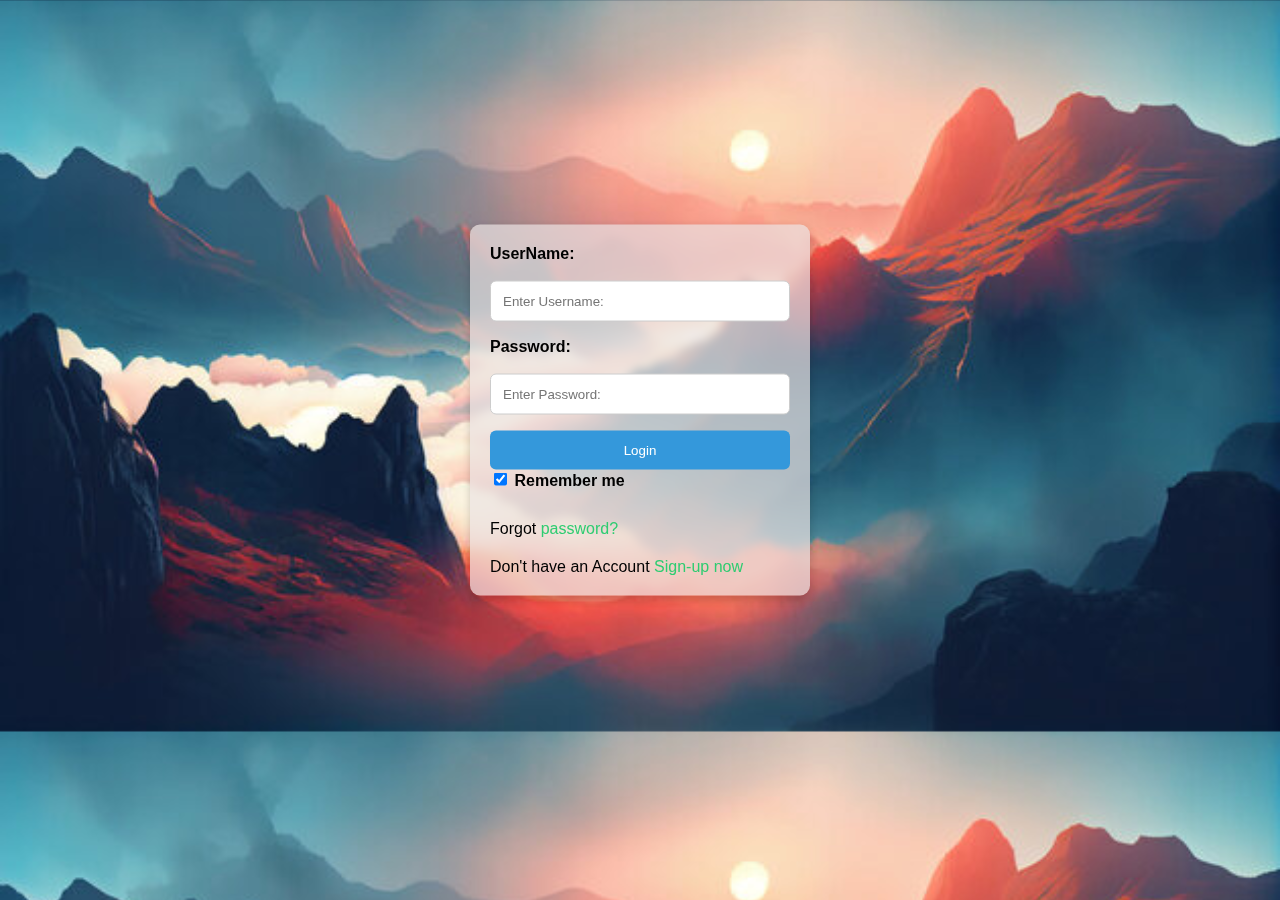
<file: index.html>
<!DOCTYPE html>
<html lang="en">
<head>
    <meta charset="UTF-8">
    <meta name="viewport" content="width=device-width, initial-scale=1.0">
    <title>Login Form</title>
    <link rel="stylesheet" href="styles.css">
</head>
<body>
    <div class="container">
        <form onsubmit="return login()">
            <label for="uname">UserName:</label>
            <input type="text" placeholder="Enter Username:" name="uname" required>

            <label for="psw">Password:</label>
            <input type="password" placeholder="Enter Password:" name="psw" required>

            <button type="submit">Login</button>
            <label>
                <input type="checkbox" checked="checked" name="remember"> Remember me
            </label>
        </form>
        
        <span class="psw">Forgot <a href="#">password?</a></span>
        <span class="psw1">Don't have an Account <a href="Signup.html">Sign-up now</a></span>
    </div>

    <script src="script.js"></script>
</body>
</html>
</file>
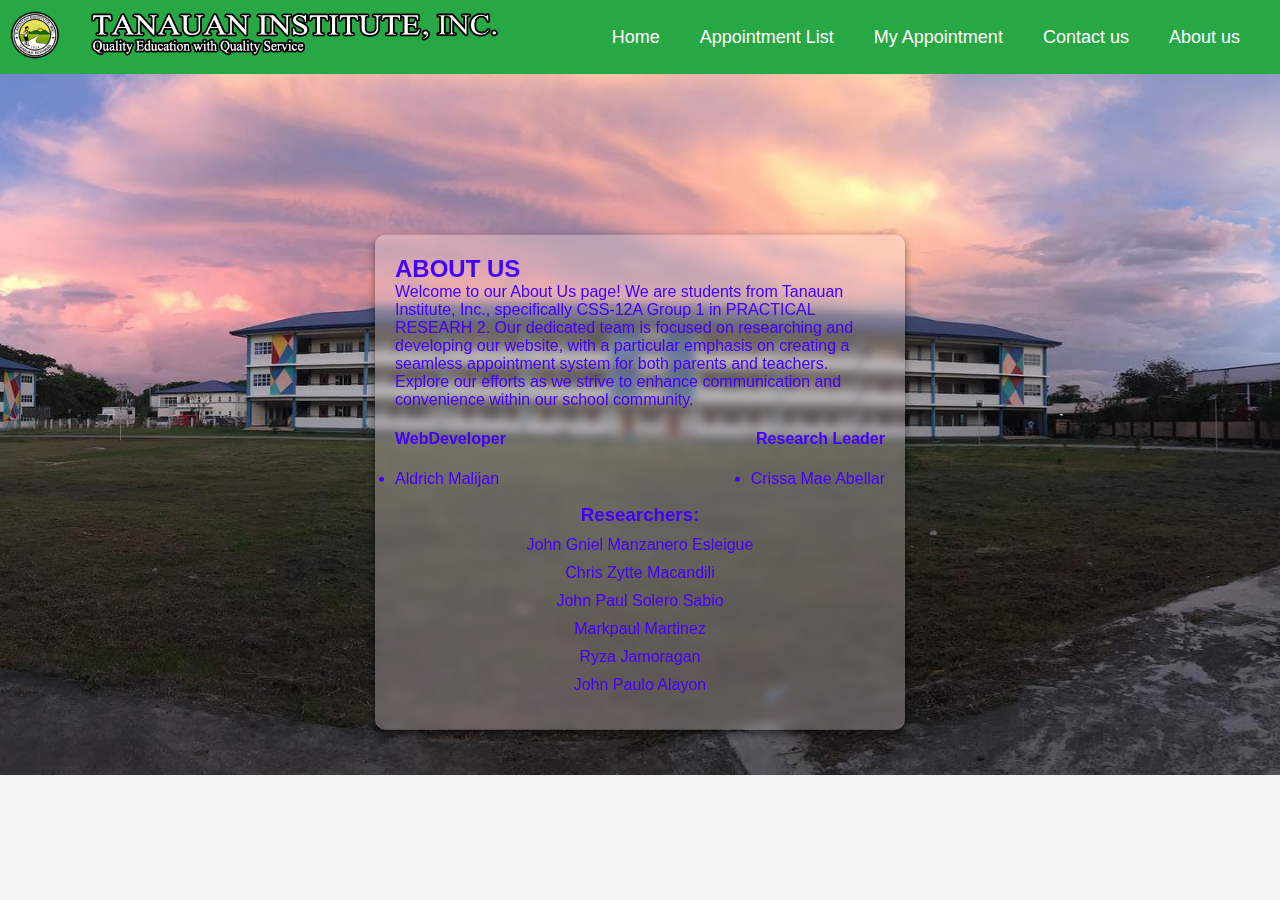
<file: Aboutus.html>
<!DOCTYPE html>
<html lang="en">

<head>
    <meta charset="utf-8" />
    <meta name="viewport" content="width=device-width, initial-scale=1.0" />
    <link rel="stylesheet" href="style1.css">
    <style>
        body {
            font-family: 'Segoe UI', Tahoma, Geneva, Verdana, sans-serif;
            margin: 0;
            padding: 0;
            background-image: url('School.jpg');
            background-size: cover;
            background-position: top;
            background-repeat: no-repeat;
            color: #fff;
        }

        header {
            display: flex;
            align-items: center;
            background-color: #28a745;
            padding: 10px;
        }

        .logo img {
            margin-right: 20px;
            height: 50px;
        }

        nav {
            padding: 10px;
        }

        .navbar {
            display: flex;
            align-items: center;
        }

        .links {
            list-style: none;
            display: flex;
            margin: 0;
            padding: 0;
        }

        .links li {
            margin-left: 20px;
        }

        .links a {
            color: #fff;
            font-size: 18px;
            text-decoration: none;
            transition: color 0.3s ease-in-out;
        }

        .links a:hover {
            color: #ffd700;
        }

        .action_btn {
            background-color: #28a745;
            color: #fff;
            padding: 10px 20px;
            text-decoration: none;
            border-radius: 5px;
            transition: background-color 0.3s ease-in-out;
        }

        .action_btn:hover {
            background-color: #218838;
        }

        .about-section {
            background-color: #f4f4f400;
        }

        .about-content {
            width: 490px;
            padding: 20px;
            background-color: rgba(255, 240, 240, 0.288);
            margin: 50px auto;
            border-radius: 10px;
            box-shadow: 0 4px 8px rgba(0, 0, 0, 0.493);
            backdrop-filter: blur(5px);
            position: absolute;
            top: 48%;
            left: 50%;
            transform: translate(-50%, -50%);
            color: #4400ff;
        }

        .about-content ol {
            list-style: none;
            padding: 0;
            text-align: center;
        }

        .about-content ol li {
            margin: 10px 0;
            text-align: center;
        }

        .about-content .researcher-left,
        .about-content .researcher-right {
            margin: 10px 0;
            text-align: center;
        }

        .about-content .researcher-left {
            float: left;
        }

        .about-content .researcher-right {
            float: right;
        }

        .clearfix::after {
            content: "";
            clear: both;
            display: table;
        }

        .research-titles {
            display: flex;
            justify-content: space-between;
        }
    </style>
    <title>Home Page</title>
</head>

<body>
    <header>
        <div class="logo">
            <img src="logo_thumb.png" alt="Logo">
            <img src="ti-head.png" alt="Logo">
        </div>
        <nav>
            <ul class="links">
                <li><a href="user-home.html">Home</a></li>
                <li><a href="appointment.html">Appointment List</a></li>
                <li><a href="Myappointment.html">My Appointment</a></li>
                <li><a href="Contactus.html">Contact us</a></li>
                <li><a href="Aboutus.html">About us</a></li>
            </ul>
        </nav>
    </header>

    <section class="about-section">
        <div class="about-content clearfix">
            <h2>ABOUT US</h2>
            <p>Welcome to our About Us page! We are students from Tanauan Institute, Inc., specifically CSS-12A Group 1 in PRACTICAL RESEARH 2. Our dedicated team is focused on researching and developing our website, with a particular emphasis on creating a seamless appointment system for both parents and teachers. Explore our efforts as we strive to enhance communication and convenience within our school community.</p>
            <div class="research-titles">
                <div style="text-align: left;">
                    <h4>WebDeveloper</h4>
                    <li>Aldrich Malijan</li>
                </div>
                <div style="text-align: right;">
                    <h4>Research Leader</h4>
                    <li>Crissa Mae Abellar</li>
                </div>
            </div>

            <ol>
                <h3 style="text-align: center;">Researchers:</h3>
                <li class="researcher-center">John Gniel Manzanero Esleigue</li>
                <li class="researcher-center">Chris Zytte Macandili</li>
                <li class="researcher-center">John Paul Solero Sabio</li>
                <li class="researcher-center">Markpaul Martinez</li>
                <li class="researcher-center">Ryza Jamoragan</li>
                <li class="researcher-center">John Paulo Alayon</li>
            </ol>
        </div>
    </section>

</body>

</html>
</file>
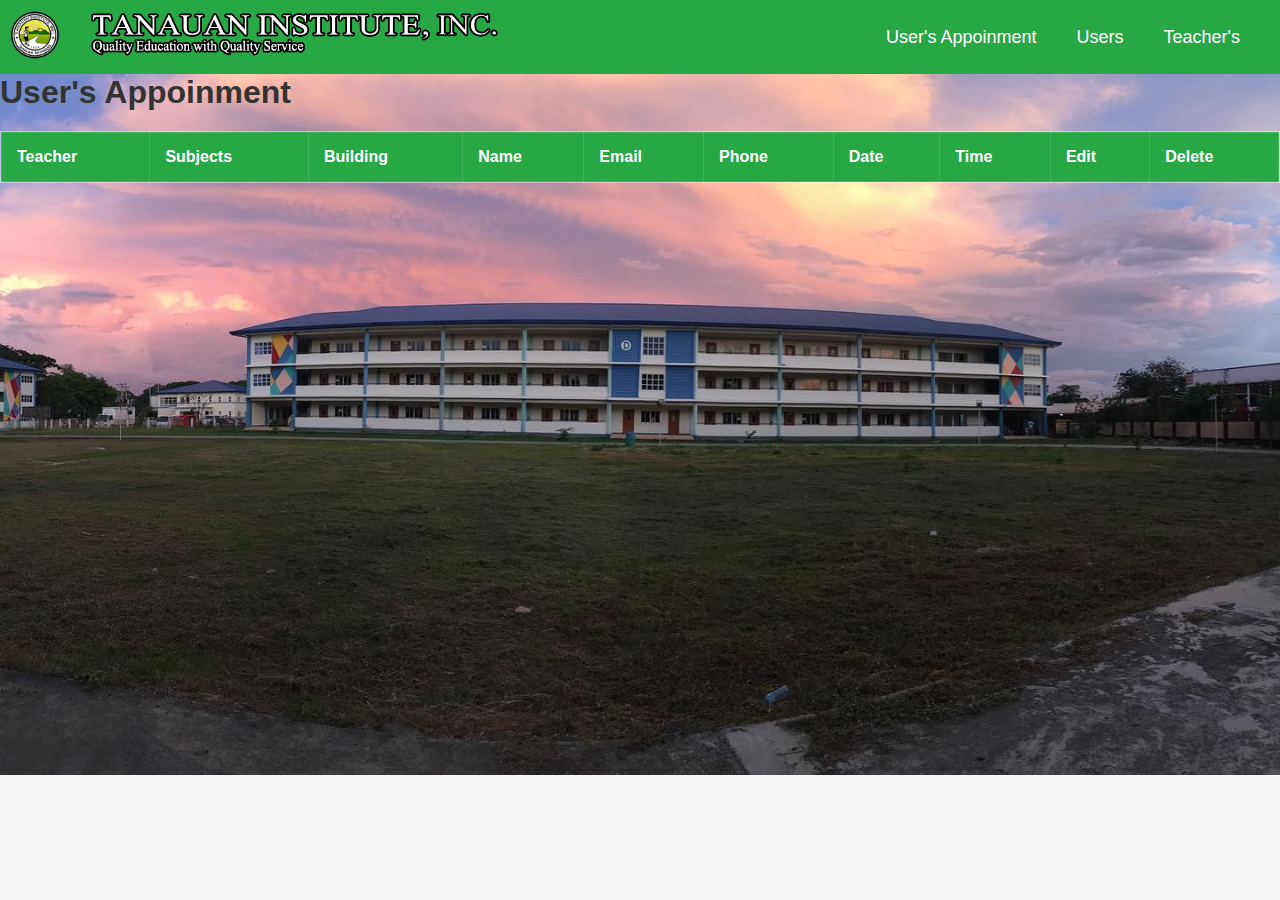
<file: admin-home.html>
<!DOCTYPE html>
<html lang="en">

<head>
    <meta charset="utf-8" />
    <meta name="viewport" content="width=device-width, initial-scale=1.0" />
    <link rel="stylesheet" href="style1.css">
    <style>
        body {
    font-family: 'Segoe UI', Tahoma, Geneva, Verdana, sans-serif;
    margin: 0;
    padding: 0;
    background-image: url('School.jpg');
    background-size: cover;
    background-position: top;
    background-repeat: no-repeat;
    color: #fff;
}

header {
    display: flex;
    align-items: center;
    background-color: #28a745;
    padding: 10px;
}

.logo img {
    margin-right: 20px;
    height: 50px; 
}

nav {
    padding: 10px;
}

.links {
    list-style: none;
    display: flex;
    margin: 0;
    padding: 0;
}

.links li {
    margin-left: 20px;
}

.links a {
    color: #fff;
    font-size: 18px;
    text-decoration: none;
    transition: color 0.3s ease-in-out;
}

.links a:hover {
    color: #ffd700; 
}

.action_btn {
    background-color: #28a745;
    color: #fff;
    padding: 10px 20px;
    text-decoration: none;
    border-radius: 5px;
    transition: background-color 0.3s ease-in-out;
}

.action_btn:hover {
    background-color: #218838; 
}

table {
    margin-top: 20px;
    width: 100%;
    border-collapse: collapse;
    color: #000000;
    border-width: 2px;
    border-style: solid;
    border-color: #ffffff21;
    background-color: rgba(250, 250, 250, 0.363);
}

th, td {
    padding: 15px;
    text-align: left;
}

th {
    background-color: #28a745;
    color: #fff;
}

tbody tr:nth-child(even) {
    background-color: rgba(200, 200, 200, 0.5);
}

tbody tr:hover {
    background-color: rgba(200, 200, 200, 0.8);
}

body {
    font-family: 'Segoe UI', Tahoma, Geneva, Verdana, sans-serif;
    margin: 0;
    padding: 0;
    background-color: #f4f4f4;
    color: #333;
    font-size: 16px;
}

.modal {
    display: none;
    position: fixed;
    z-index: 1;
    left: 0;
    top: 0;
    width: 100%;
    height: 100%;
    overflow: auto;
    background-color: rgba(0, 0, 0, 0.4);
    padding-top: 60px;
}

.modal-content {
    background-color: #343a40;
    margin: 5% auto;
    padding: 20px;
    border: 1px solid #888;
    width: 50%;
    color: #fff;
    border-radius: 10px;
}

label {
    display: block;
    margin-top: 10px;
    color: #fff;
}

input {
    width: 100%;
    padding: 10px;
    margin-top: 5px;
    margin-bottom: 15px;
    box-sizing: border-box;
    border: none;
    background-color: #495057;
    color: #fff;
    border-radius: 5px;
}

button {
    background-color: #28a745;
    color: #fff;
    padding: 10px 20px;
    text-decoration: none;
    border-radius: 5px;
    cursor: pointer;
    border: none;
}

button:hover {
    background-color: #218838; 
}


span {
    color: #fff;
    font-size: 20px;
    font-weight: bold;
    cursor: pointer;
    float: right;
}

span:hover {
    color: #ffd700; 
}

    </style>
    <title>User's Appoinment</title>
</head>

<body>
    <header>
        <div class="logo">
            <img src="logo_thumb.png" alt="Logo">
            <img src="ti-head.png" alt="Logo">
        </div>
        <nav>
            <ul class="links">
                <li><a href="admin-home.html">User's Appoinment</a></li>
                <li><a href="User.html">Users</a></li>
                <li><a href="Teacher.html">Teacher's</a></li>
            </ul>
        </nav>
    </header>

    <div>
        <h1>User's Appoinment</h1>
        <table border="1">
            <thead>
                <tr>
                    <th>Teacher</th>
                    <th>Subjects</th>
                    <th>Building</th>
                    <th>Name</th>
                    <th>Email</th>
                    <th>Phone</th>
                    <th>Date</th>
                    <th>Time</th>
                    <th>Edit</th>
                    <th>Delete</th>
                </tr>
            </thead>
            <tbody id="appointment-table-body">
            </tbody>
        </table>
    </div>

    <div id="editAppointmentModal" class="modal">
        <div class="modal-content">
            <span onclick="hideEditPopup()" style="float: right; cursor: pointer;">&times;</span>
            <h2>Edit Appointment</h2>
            <form id="edit-appointment-form">
                <input type="hidden" id="edit-appointment-index" value="">
                <label for="edit-teacher">Teacher:</label>
                <input type="text" id="edit-teacher" name="teacher" required>

                <label for="edit-subjects">Subjects:</label>
                <input type="text" id="edit-subjects" name="subjects" required>

                <label for="edit-building">Building:</label>
                <input type="text" id="edit-building" name="building" required>

                <label for="edit-name">Name:</label>
                <input type="text" id="edit-name" name="name" required>

                <label for="edit-email">Email:</label>
                <input type="email" id="edit-email" name="email" required>

                <label for="edit-phone">Phone:</label>
                <input type="tel" id="edit-phone" name="phone" required>

                <label for="edit-date">Date:</label>
                <input type="date" id="edit-date" name="date" required>

                <label for="edit-time">Time:</label>
                <input type="time" id="edit-time" name="time" required>

                <button type="button" onclick="confirmUpdateAppointment()">Update Appointment</button>
            </form>
        </div>
    </div>

    <script>
        var storedAppointments = JSON.parse(localStorage.getItem('appointments')) || [];

        var tableBody = document.getElementById('appointment-table-body');
        storedAppointments.forEach(function (appointment) {
            var newRow = "<tr><td>" + appointment.teacher + "</td><td>" + appointment.subjects + "</td><td>" +
                appointment.building + "</td><td>" + appointment.name + "</td><td>" + appointment.email + "</td><td>" +
                appointment.phone + "</td><td>" + appointment.date + "</td><td>" + appointment.time + "</td>" +
                "<td><button type='button' onclick='showEditPopup(" + storedAppointments.indexOf(appointment) + ")'>Edit</button></td>" +
                "<td><button type='button' onclick='deleteAppointment(" + storedAppointments.indexOf(appointment) + ")'>Delete</button></td></tr>";
            tableBody.innerHTML += newRow;
        });

        function showEditPopup(index) {
            document.getElementById('editAppointmentModal').style.display = 'block';
            var appointment = storedAppointments[index];
            document.getElementById('edit-appointment-index').value = index;
            document.getElementById('edit-teacher').value = appointment.teacher;
            document.getElementById('edit-subjects').value = appointment.subjects;
            document.getElementById('edit-building').value = appointment.building;
            document.getElementById('edit-name').value = appointment.name;
            document.getElementById('edit-email').value = appointment.email;
            document.getElementById('edit-phone').value = appointment.phone;
            document.getElementById('edit-date').value = appointment.date;
            document.getElementById('edit-time').value = appointment.time;
        }

        function hideEditPopup() {
            document.getElementById('editAppointmentModal').style.display = 'none';
        }

        function confirmUpdateAppointment() {
            var index = document.getElementById('edit-appointment-index').value;
            updateAppointment(index);
            hideEditPopup();
        }

        function updateAppointment(index) {
            var teacher = document.getElementById('edit-teacher').value;
            var subjects = document.getElementById('edit-subjects').value;
            var building = document.getElementById('edit-building').value;
            var name = document.getElementById('edit-name').value;
            var email = document.getElementById('edit-email').value;
            var phone = document.getElementById('edit-phone').value;
            var date = document.getElementById('edit-date').value;
            var time = document.getElementById('edit-time').value;

            if (!teacher || !subjects || !building || !name || !email || !phone || !date || !time) {
                alert("Please fill in all the fields.");
                return;
            }

            var updatedAppointment = {
                teacher: teacher,
                subjects: subjects,
                building: building,
                name: name,
                email: email,
                phone: phone,
                date: date,
                time: time
            };

            storedAppointments[index] = updatedAppointment;

            localStorage.setItem('appointments', JSON.stringify(storedAppointments));

            refreshTable();
        }

        function deleteAppointment(index) {
            var confirmDelete = confirm("Are you sure you want to delete this appointment?");
            if (confirmDelete) {
                storedAppointments.splice(index, 1);

                localStorage.setItem('appointments', JSON.stringify(storedAppointments));

                refreshTable();
            }
        }

        function refreshTable() {
            tableBody.innerHTML = "";

            storedAppointments.forEach(function (appointment) {
                var newRow = "<tr><td>" + appointment.teacher + "</td><td>" + appointment.subjects + "</td><td>" +
                    appointment.building + "</td><td>" + appointment.name + "</td><td>" + appointment.email + "</td><td>" +
                    appointment.phone + "</td><td>" + appointment.date + "</td><td>" + appointment.time + "</td>" +
                    "<td><button type='button' onclick='showEditPopup(" + storedAppointments.indexOf(appointment) + ")'>Edit</button></td>" +
                    "<td><button type='button' onclick='deleteAppointment(" + storedAppointments.indexOf(appointment) + ")'>Delete</button></td></tr>";
                tableBody.innerHTML += newRow;
            });
        }
    </script>

</body>

</html>
</file>
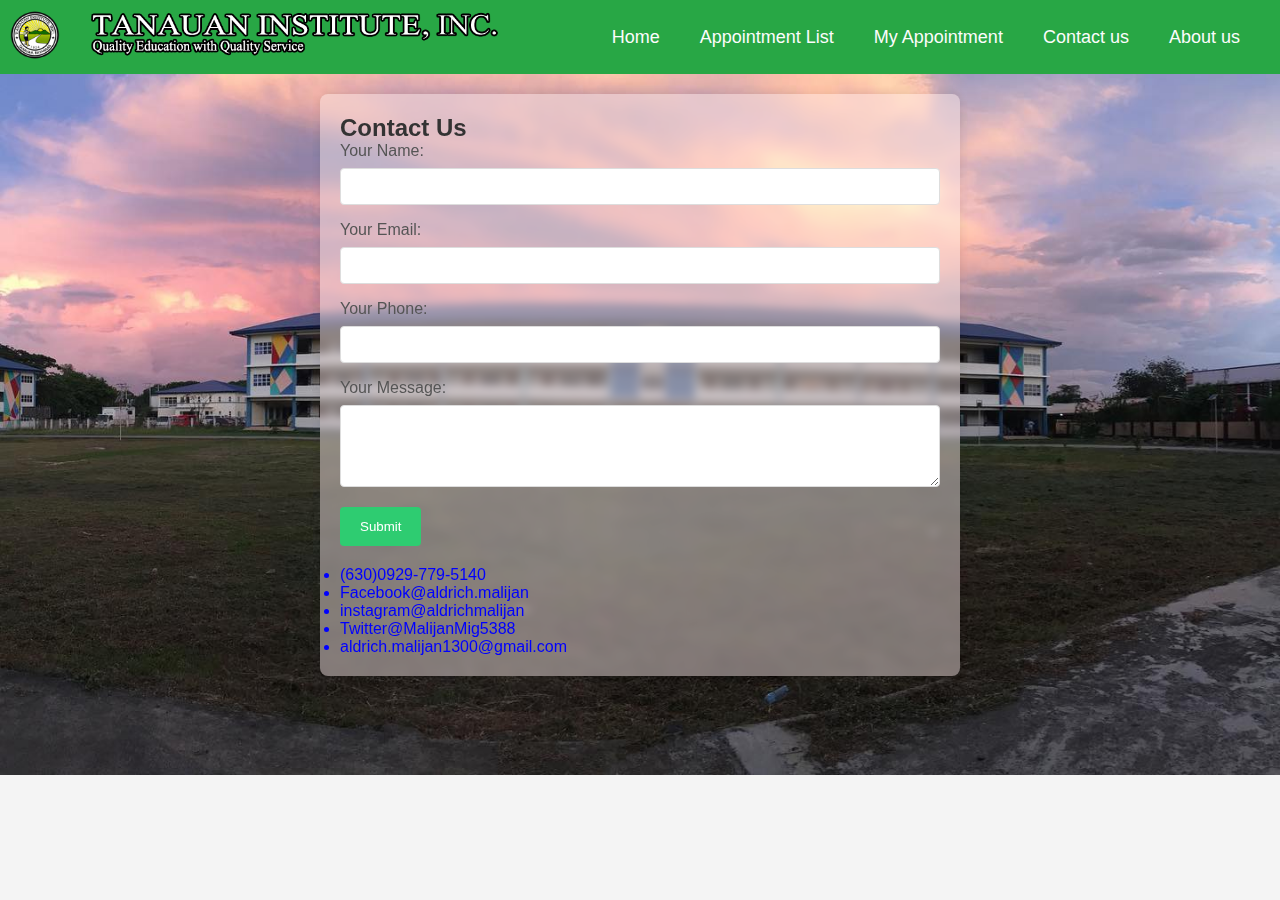
<file: Contactus.html>
<!DOCTYPE html>
<html lang="en">

<head>
    <meta charset="utf-8" />
    <meta name="viewport" content="width=device-width, initial-scale=1.0" />
    <link rel="stylesheet" href="style1.css">
    <script type="text/javascript" src="https://cdn.emailjs.com/dist/email.min.js"></script>
    <style>
        body {
            font-family: 'Segoe UI', Tahoma, Geneva, Verdana, sans-serif;
            margin: 0;
            padding: 0;
            background-image: url('School.jpg');
            background-size: cover;
            background-position: top;
            background-repeat: no-repeat;
            color: #fff;
        }

        header {
            display: flex;
            align-items: center;
            background-color: #28a745;
            padding: 10px;
        }

        .logo img {
            margin-right: 20px;
            height: 50px; 
        }

        nav {
            padding: 10px;
        }

        .navbar {
            display: flex;
            align-items: center;
        }

        .links {
            list-style: none;
            display: flex;
            margin: 0;
            padding: 0;
        }

        .links li {
            margin-left: 20px;
            color: blue;
        }

        .links a {
            color: rgb(252, 252, 252); 
            font-size: 18px;
            text-decoration: none;
            transition: color 0.3s ease-in-out;
        }

        .links a:hover {
            color: #ffd700;
        }

        .action_btn {
            background-color: #28a745;
            color: #fff;
            padding: 10px 20px;
            text-decoration: none;
            border-radius: 5px;
            transition: background-color 0.3s ease-in-out;
        }

        .action_btn:hover {
            background-color: #218838;
        }

        body {
            font-family: Arial, sans-serif;
            background-color: #f4f4f4;
            margin: 0;
            padding: 0;
            box-sizing: border-box;
        }

        .container {
            max-width: 600px;
            margin: 20px auto;
            padding: 20px;
            background-color: rgba(255, 239, 239, 0.438); 
            backdrop-filter: blur(5px);
            box-shadow: 0 0 10px rgba(0, 0, 0, 0.1);
            border-radius: 8px;
        }

        h2 {
            color: #333;
        }

        label {
            display: block;
            margin-bottom: 8px;
            color: #555;
        }

        input,
        textarea {
            width: 100%;
            padding: 10px;
            margin-bottom: 16px;
            box-sizing: border-box;
            border: 1px solid #ddd;
            border-radius: 4px;
        }

        button {
            background-color: #2ecc71;
            color: #fff;
            padding: 12px 20px;
            border: none;
            border-radius: 4px;
            cursor: pointer;
        }

        button:hover {
            background-color: #27ae60;
        }

        .social-links {
            margin-top: 20px;
            color: blue;
        }

        .social-links a {
            display: inline-block;
            margin-right: 10px;
            text-decoration: none;
            color: blue; 
        }
    </style>
    <title>Home Page</title>
</head>

<body>
    <header>
        <div class="logo">
            <img src="logo_thumb.png" alt="Logo">
            <img src="ti-head.png" alt="Logo">
        </div>
        <nav>
            <ul class="links">
                <li><a href="user-home.html">Home</a></li>
                <li><a href="appointment.html">Appointment List</a></li>
                <li><a href="Myappointment.html">My Appointment</a></li>
                <li><a href="Contactus.html">Contact us</a></li>
                <li><a href="Aboutus.html">About us</a></li>
            </ul>
        </nav>
    </header>

    <div class="container">
        <h2>Contact Us</h2>
        <form id="contactForm">
            <label for="name">Your Name:</label>
            <input type="text" id="name" name="name" required>

            <label for="email">Your Email:</label>
            <input type="email" id="email" name="email" pattern="[a-zA-Z0-9._%+-]+@gmail\\.com" title="Please use a Gmail address" required>

            <label for="phone">Your Phone:</label>
            <input type="tel" id="phone" name="phone" pattern="[0-9]{11}" title="Please enter a valid 11-digit phone number" required>

            <label for="message">Your Message:</label>
            <textarea id="message" name="message" rows="4" required></textarea>

            <button type="button" onclick="submitForm()">Submit</button>
        </form>

        <ul class="social-links">
            <li class="icon solid fa-envelope">(630)0929-779-5140</li>
            <li class="icon solid fa-envelope"><a href="https://www.facebook.com/aldrich.malijan">Facebook@aldrich.malijan</a></li>
            <li class="icon solid fa-envelope"><a href="https://www.instagram.com/aldrichmalijan/">instagram@aldrichmalijan</a></li>
            <li class="icon solid fa-envelope"><a href="https://twitter.com/MalijanMig5388">Twitter@MalijanMig5388</a></li>
            <li class="icon solid fa-envelope">aldrich.malijan1300@gmail.com</li>
        </ul>
    </div>

    <script>
        emailjs.init("C4SbKEiItB2Nle9HG"); 

        function submitForm() {
            const form = document.getElementById('contactForm');
            const formData = new FormData(form);

            const email = formData.get('email');
            if (!email.match(/[a-zA-Z0-9._%+-]+@gmail\.com/)) {
                alert('Please use a Gmail address.');
                return;
            }

            const phone = formData.get('phone');
            if (!phone.match(/^\d{11}$/)) {
                alert('Please enter a valid 11-digit phone number.');
                return;
            }

            emailjs.send("service_kqpoj5f", "template_77v9i4i", {
                from_name: formData.get('name'),
                from_email: email,
                to_email: 'your@gmail.com', 
                phone: phone,
                message: formData.get('message'),
            })
            .then(function(response) {
                console.log("Email sent successfully:", response);
                alert('Email sent successfully!');
            }, function(error) {
                console.error("Error sending email:", error);
                alert('Failed to send email. Please try again later.');
            });
        }
    </script>
</body>

</html>
</file>
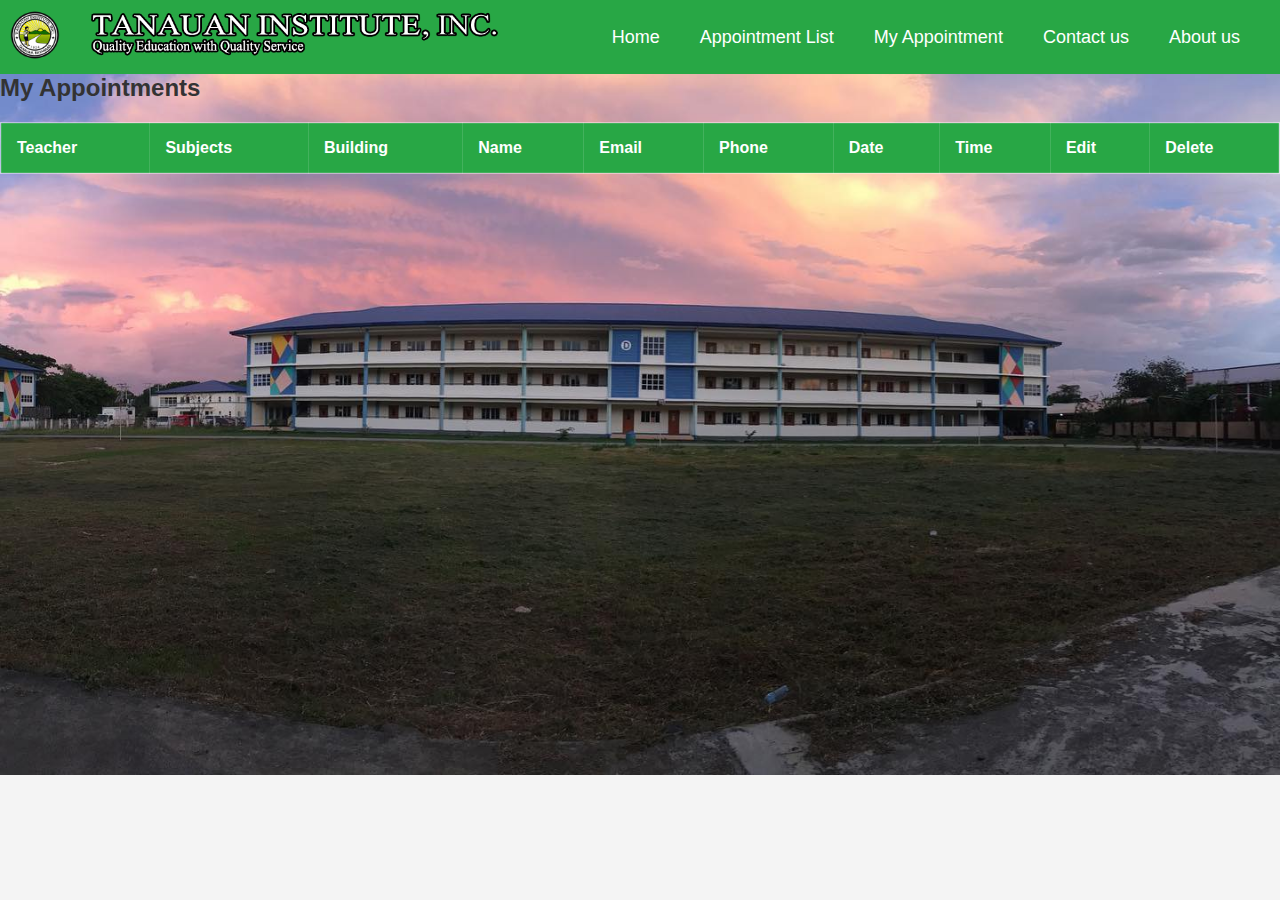
<file: Myappointment.html>
<!DOCTYPE html>
<html lang="en">

<head>
    <meta charset="utf-8" />
    <meta name="viewport" content="width=device-width, initial-scale=1.0" />
    <link rel="stylesheet" href="style1.css">
    <style>
body {
    font-family: 'Segoe UI', Tahoma, Geneva, Verdana, sans-serif;
    margin: 0;
    padding: 0;
    background-image: url('School.jpg');
    background-size: cover;
    background-position: top;
    background-repeat: no-repeat;
    color: #fff;
}

header {
    display: flex;
    align-items: center;
    background-color: #28a745;
    padding: 10px;
}

.logo img {
    margin-right: 20px;
    height: 50px; 
}

nav {
    padding: 10px;
}

.links {
    list-style: none;
    display: flex;
    margin: 0;
    padding: 0;
}

.links li {
    margin-left: 20px;
}

.links a {
    color: #fff;
    font-size: 18px;
    text-decoration: none;
    transition: color 0.3s ease-in-out;
}

.links a:hover {
    color: #ffd700; 
}

.action_btn {
    background-color: #28a745;
    color: #fff;
    padding: 10px 20px;
    text-decoration: none;
    border-radius: 5px;
    transition: background-color 0.3s ease-in-out;
}

.action_btn:hover {
    background-color: #218838; 
}

table {
    margin-top: 20px;
    width: 100%;
    border-collapse: collapse;
    color: #000000;
    border-width: 2px;
    border-style: solid;
    border-color: #ffffff21;
    background-color: rgba(250, 250, 250, 0.363);
}

th, td {
    padding: 15px;
    text-align: left;
}

th {
    background-color: #28a745;
    color: #fff;
}

tbody tr:nth-child(even) {
    background-color: rgba(200, 200, 200, 0.5);
}

tbody tr:hover {
    background-color: rgba(200, 200, 200, 0.8);
}

body {
    font-family: 'Segoe UI', Tahoma, Geneva, Verdana, sans-serif;
    margin: 0;
    padding: 0;
    background-color: #f4f4f4;
    color: #333;
    font-size: 16px; 
}

.modal {
    display: none;
    position: fixed;
    z-index: 1;
    left: 0;
    top: 0;
    width: 100%;
    height: 100%;
    overflow: auto;
    background-color: rgba(0, 0, 0, 0.4);
    padding-top: 60px;
}

.modal-content {
    background-color: #343a40;
    margin: 5% auto;
    padding: 20px;
    border: 1px solid #888;
    width: 50%;
    color: #fff;
    border-radius: 10px;
}

label {
    display: block;
    margin-top: 10px;
    color: #fff;
}

input {
    width: 100%;
    padding: 10px;
    margin-top: 5px;
    margin-bottom: 15px;
    box-sizing: border-box;
    border: none;
    background-color: #495057;
    color: #fff;
    border-radius: 5px;
}

button {
    background-color: #28a745;
    color: #fff;
    padding: 10px 20px;
    text-decoration: none;
    border-radius: 5px;
    cursor: pointer;
    border: none;
}

button:hover {
    background-color: #218838; 
}

span {
    color: #fff;
    font-size: 20px;
    font-weight: bold;
    cursor: pointer;
    float: right;
}

span:hover {
    color: #ffd700; 
}

    </style>
    <title>Combined Page</title>
</head>

<body>
    <header>
        <div class="logo">
            <img src="logo_thumb.png" alt="Logo">
            <img src="ti-head.png" alt="Logo">
        </div>
        <nav>
            <ul class="links">
                <li><a href="user-home.html">Home</a></li>
                <li><a href="appointment.html">Appointment List</a></li>
                <li><a href="Myappointment.html">My Appointment</a></li>
                <li><a href="Contactus.html">Contact us</a></li>
                <li><a href="Aboutus.html">About us</a></li>
            </ul>
        </nav>
    </header>

    <div>
        <h2>My Appointments</h2>
        <table border="1">
            <thead>
                <tr>
                    <th>Teacher</th>
                    <th>Subjects</th>
                    <th>Building</th>
                    <th>Name</th>
                    <th>Email</th>
                    <th>Phone</th>
                    <th>Date</th>
                    <th>Time</th>
                    <th>Edit</th>
                    <th>Delete</th>
                </tr>
            </thead>
            <tbody id="appointment-table-body">
            </tbody>
        </table>
    </div>

    <div id="editAppointmentModal" class="modal">
        <div class="modal-content">
            <span onclick="hideEditPopup()" style="float: right; cursor: pointer;">&times;</span>
            <h2>Edit Appointment</h2>
            <form id="edit-appointment-form">
                <input type="hidden" id="edit-appointment-index" value="">
                <label for="edit-teacher">Teacher:</label>
                <input type="text" id="edit-teacher" name="teacher" required>

                <label for="edit-subjects">Subjects:</label>
                <input type="text" id="edit-subjects" name="subjects" required>

                <label for="edit-building">Building:</label>
                <input type="text" id="edit-building" name="building" required>

                <label for="edit-name">Name:</label>
                <input type="text" id="edit-name" name="name" required>

                <label for="edit-email">Email:</label>
                <input type="email" id="edit-email" name="email" required>

                <label for="edit-phone">Phone:</label>
                <input type="tel" id="edit-phone" name="phone" required>

                <label for="edit-date">Date:</label>
                <input type="date" id="edit-date" name="date" required>

                <label for="edit-time">Time:</label>
                <input type="time" id="edit-time" name="time" required>

                <button type="button" onclick="confirmUpdateAppointment()">Update Appointment</button>
            </form>
        </div>
    </div>

    <script>
        var storedAppointments = JSON.parse(localStorage.getItem('appointments')) || [];

        var tableBody = document.getElementById('appointment-table-body');
        storedAppointments.forEach(function (appointment) {
            var newRow = "<tr><td>" + appointment.teacher + "</td><td>" + appointment.subjects + "</td><td>" +
                appointment.building + "</td><td>" + appointment.name + "</td><td>" + appointment.email + "</td><td>" +
                appointment.phone + "</td><td>" + appointment.date + "</td><td>" + appointment.time + "</td>" +
                "<td><button type='button' onclick='showEditPopup(" + storedAppointments.indexOf(appointment) + ")'>Edit</button></td>" +
                "<td><button type='button' onclick='deleteAppointment(" + storedAppointments.indexOf(appointment) + ")'>Delete</button></td></tr>";
            tableBody.innerHTML += newRow;
        });

        function showEditPopup(index) {
            document.getElementById('editAppointmentModal').style.display = 'block';
            var appointment = storedAppointments[index];
            document.getElementById('edit-appointment-index').value = index;
            document.getElementById('edit-teacher').value = appointment.teacher;
            document.getElementById('edit-subjects').value = appointment.subjects;
            document.getElementById('edit-building').value = appointment.building;
            document.getElementById('edit-name').value = appointment.name;
            document.getElementById('edit-email').value = appointment.email;
            document.getElementById('edit-phone').value = appointment.phone;
            document.getElementById('edit-date').value = appointment.date;
            document.getElementById('edit-time').value = appointment.time;
        }

        function hideEditPopup() {
            document.getElementById('editAppointmentModal').style.display = 'none';
        }

        function confirmUpdateAppointment() {
            var index = document.getElementById('edit-appointment-index').value;
            updateAppointment(index);
            hideEditPopup();
        }

        function updateAppointment(index) {
            var teacher = document.getElementById('edit-teacher').value;
            var subjects = document.getElementById('edit-subjects').value;
            var building = document.getElementById('edit-building').value;
            var name = document.getElementById('edit-name').value;
            var email = document.getElementById('edit-email').value;
            var phone = document.getElementById('edit-phone').value;
            var date = document.getElementById('edit-date').value;
            var time = document.getElementById('edit-time').value;

            if (!teacher || !subjects || !building || !name || !email || !phone || !date || !time) {
                alert("Please fill in all the fields.");
                return;
            }

            var updatedAppointment = {
                teacher: teacher,
                subjects: subjects,
                building: building,
                name: name,
                email: email,
                phone: phone,
                date: date,
                time: time
            };

            storedAppointments[index] = updatedAppointment;

            localStorage.setItem('appointments', JSON.stringify(storedAppointments));

            refreshTable();
        }

        function deleteAppointment(index) {
            var confirmDelete = confirm("Are you sure you want to delete this appointment?");
            if (confirmDelete) {
                storedAppointments.splice(index, 1);

                localStorage.setItem('appointments', JSON.stringify(storedAppointments));

                refreshTable();
            }
        }

        function refreshTable() {
            tableBody.innerHTML = "";

            storedAppointments.forEach(function (appointment) {
                var newRow = "<tr><td>" + appointment.teacher + "</td><td>" + appointment.subjects + "</td><td>" +
                    appointment.building + "</td><td>" + appointment.name + "</td><td>" + appointment.email + "</td><td>" +
                    appointment.phone + "</td><td>" + appointment.date + "</td><td>" + appointment.time + "</td>" +
                    "<td><button type='button' onclick='showEditPopup(" + storedAppointments.indexOf(appointment) + ")'>Edit</button></td>" +
                    "<td><button type='button' onclick='deleteAppointment(" + storedAppointments.indexOf(appointment) + ")'>Delete</button></td></tr>";
                tableBody.innerHTML += newRow;
            });
        }
    </script>

</body>

</html>
</file>
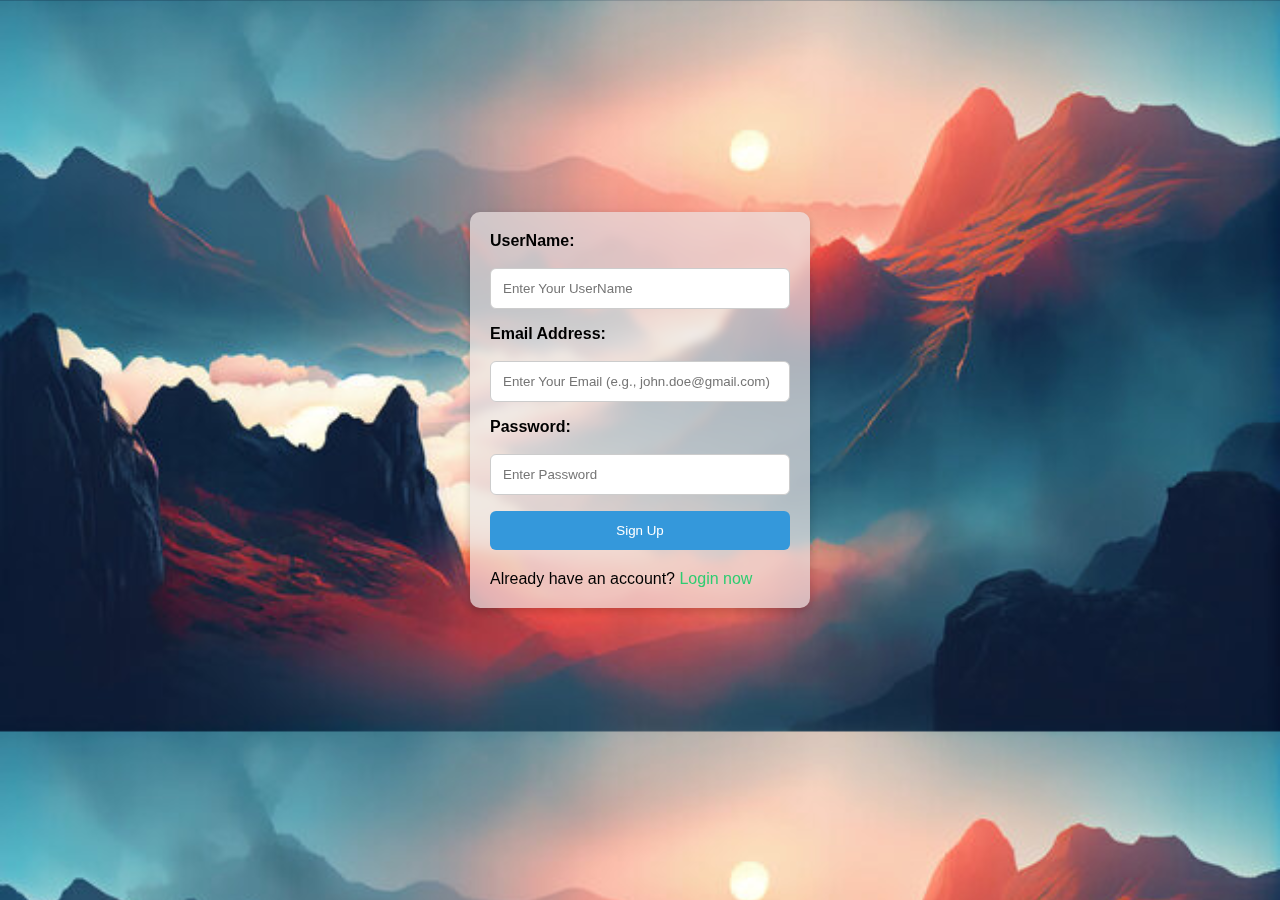
<file: Signup.html>
<!DOCTYPE html>
<html lang="en">
<head>
    <meta charset="UTF-8">
    <meta name="viewport" content="width=device-width, initial-scale=1.0">
    <title>Sign Up Form</title>
    <link rel="stylesheet" href="styles.css">
</head>
<body>
    <div class="container">
        <form onsubmit="return signup()">
            <label for="name">UserName:</label>
            <input type="text" placeholder="Enter Your UserName" name="Username" required>

            <label for="email">Email Address:</label>
            <input type="email" placeholder="Enter Your Email (e.g., john.doe@gmail.com)" name="email" required pattern="[a-zA-Z0-9._%+-]+@gmail\.com$">

            <label for="psw">Password:</label>
            <input type="password" placeholder="Enter Password" name="psw" required>

            <button type="submit">Sign Up</button>
            <span class="psw1">Already have an account? <a href="index.html">Login now</a></span>
        </form>
    </div>

    <script src="script.js"></script>
</body>
</html>
</file>
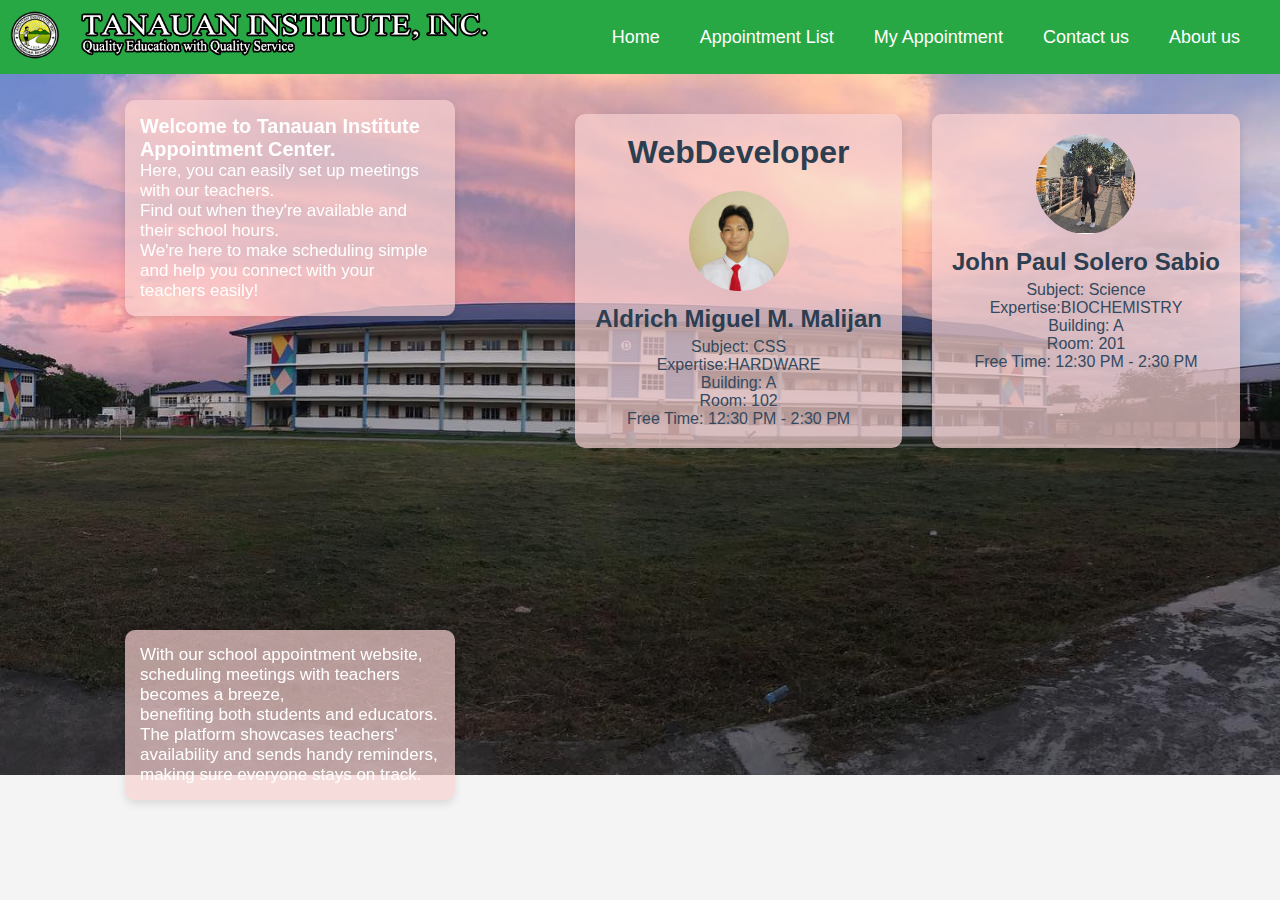
<file: user-home.html>
<!DOCTYPE html>
<html lang="en">

<head>
    <meta charset="utf-8" />
    <meta name="viewport" content="width=device-width, initial-scale=1.0" />
    <link rel="stylesheet" href="style1.css">
    <style>
        body {
            font-family: 'Segoe UI', Tahoma, Geneva, Verdana, sans-serif;
            margin: 0;
            padding: 0;
            background-image: url('School.jpg');
            background-size: cover;
            background-position: top;
            background-repeat: no-repeat;
            color: #fff;
        }

        header {
            display: flex;
            align-items: center;
            background-color: #28a745;
            padding: 10px;
        }

        .logo img {
            margin-right: 10px;
            height: 50px; 
        }

        nav {
            padding: 10px;
        }

        .navbar {
            display: flex;
            align-items: center;
        }

        .links {
            list-style: none;
            display: flex;
            margin: 0;
            padding: 0;
        }

        .links li {
            margin-left: 20px;
        }

        .links a {
            color: #fff;
            font-size: 18px;
            text-decoration: none;
            transition: color 0.3s ease-in-out;
        }

        .links a:hover {
            color: #ffd700;
        }

        .action_btn {
            background-color: #28a745;
            color: #fff;
            padding: 10px 20px;
            text-decoration: none;
            border-radius: 5px;
            transition: background-color 0.3s ease-in-out;
        }

        .action_btn:hover {
            background-color: #218838;
        }
       
        .welcome-text {
            position: fixed;
            bottom: 100px;
            left: 125px;
            font-size: 17px;
            background-color: rgba(248, 209, 209, 0.7);
            padding: 15px;
            border-radius: 10px;
            max-width: 300px;
            box-shadow: 0 4px 8px rgba(0, 0, 0, 0.1);

            animation: glowing 3s infinite;
        }

        .introduction {
            position: fixed;
            top: 100px;
            left: 125px;
            font-size: 17px;
            background-color: rgba(248, 209, 209, 0.7);
            padding: 15px;
            border-radius: 10px;
            max-width: 300px;
            box-shadow: 0 4px 8px rgba(0, 0, 0, 0.1);

            animation: glowing 3s infinite;
        }

        @keyframes glowing {
            0% {
                color: #000000;
                text-shadow: 0 0 10px rgba(0, 0, 0, 0.9), 0 0 20px rgba(255, 255, 255, 0.9);
            }

            50% {
                color: #303030;
                text-shadow: 0 0 20px rgba(100, 255, 108, 0.9), 0 0 30px rgba(43, 255, 0, 0.9);
            }

            100% {
                color: #2b2b2b;
                text-shadow: 0 0 10px rgba(0, 0, 0, 0.9), 0 0 20px rgba(255, 255, 255, 0.9);
            }
        }

        section {
            overflow: hidden;
            margin: 20px;
            padding: 20px;
            border-radius: px;
        }

        section h2 {
            color: #2C3E50;
            font-size: 32px;
            margin-bottom: 20px;
        }

        section p {
            color: #34495E;
            font-size: 18px;
        }

        .teacher-profiles {
            display: flex;
            justify-content: flex-end;
            gap: 30px;
            margin-top: 20px;
        }

        .teacher-profile {
            text-align: center;
            padding: 20px;
            background-color: rgba(248, 209, 209, 0.7);
            border-radius: 10px;
            box-shadow: 0 4px 8px rgba(0, 0, 0, 0.1);

            animation: glowing 3s infinite;
        }

        .teacher-profile img {
            width: 100px;
            border-radius: 50%;
            margin-bottom: 10px;
        }

        .teacher-profile h3 {
            color: #2C3E50;
            font-size: 24px;
            margin-bottom: 5px;
        }

        .teacher-profile p {
            color: #34495E;
            font-size: 16px;
        }
    </style>
    <title>Home Page</title>
</head>

<body>
    <header>
        <div class="logo">
            <img src="logo_thumb.png" alt="Logo">
            <img src="ti-head.png" alt="Logo">
        </div>
        <nav>
            <ul class="links">
                <li><a href="user-home.html">Home</a></li>
                <li><a href="appointment.html">Appointment List</a></li>
                <li><a href="Myappointment.html">My Appointment</a></li>
                <li><a href="Contactus.html">Contact us</a></li>
                <li><a href="Aboutus.html">About us</a></li>
            </ul>
        </nav>
    </header>

    <div class="welcome-text">
        <p>With our school appointment website, scheduling meetings with teachers becomes a breeze,</p>
        <p>benefiting both students and educators. The platform showcases teachers' </p>
        <p>availability and sends handy reminders, making sure everyone stays on track.</p>
    </div>

    <div class="introduction">
        <h3>Welcome to Tanauan Institute Appointment Center.</h2>
        <p> Here, you can easily set up meetings with our teachers.</p>
        <p>Find out when they're available and their school hours.</p>
        <p>We're here to make scheduling simple and help you connect with your teachers easily!</p>
    </div>

    <section id="teacher-profiles" class="teacher-profiles">
        <div class="teacher-profile" title="Mr. Teacher 1">
            <h2>WebDeveloper</h2>
            <img src="410964367_384490673992081_7216731706048533168_n.jpg" alt="Mr. Teacher 1">
            <h3>Aldrich Miguel M. Malijan</h3>
            <p>Subject: CSS<br>Expertise:HARDWARE<br>Building: A <br>Room: 102<br>Free Time: 12:30 PM - 2:30 PM</p>
        </div>

        <div class="teacher-profile" title="Mr. Teacher 2">
            <img src="Sabio.jpg" alt="Mr. Teacher 2">
            <h3>John Paul Solero Sabio</h3>
            <p>Subject: Science<br>Expertise:BIOCHEMISTRY<br>Building: A<br>Room: 201<br>Free Time: 12:30 PM - 2:30 PM</p>
        </div>
    </section>
</body>

</html>
</file>
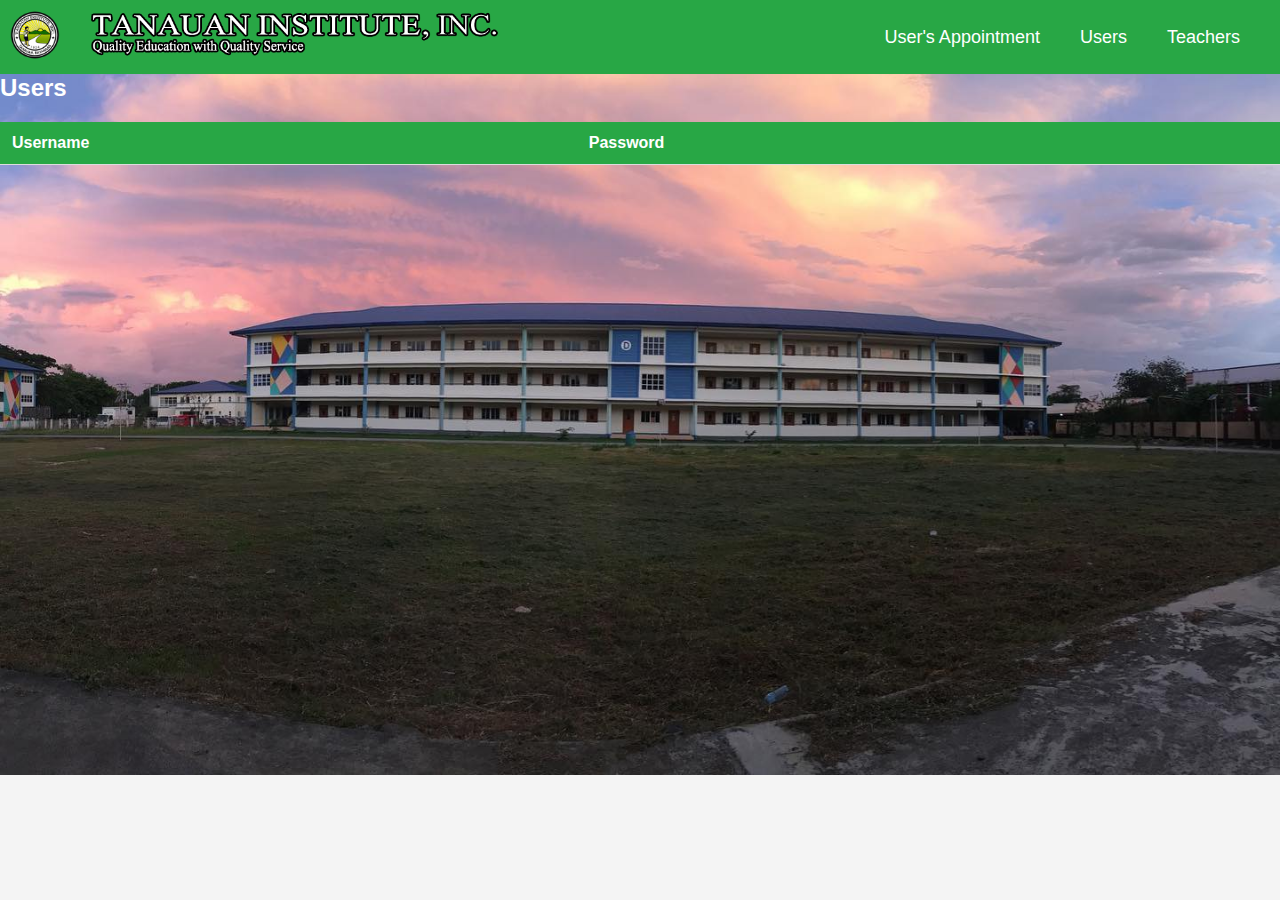
<file: User.html>
<!DOCTYPE html>
<html lang="en">
<head>
    <meta charset="utf-8" />
    <meta name="viewport" content="width=device-width, initial-scale=1.0" />
    <link rel="stylesheet" href="style1.css">
    <style>
        body {
            font-family: 'Segoe UI', Tahoma, Geneva, Verdana, sans-serif;
            margin: 0;
            padding: 0;
            background-image: url('School.jpg');
            background-size: cover;
            background-position: top;
            background-repeat: no-repeat;
            color: #fff;
        }

        header {
            display: flex;
            align-items: center;
            background-color: #28a745;
            padding: 10px;
        }

        .logo img {
            margin-right: 20px;
            height: 50px; 
        }

        nav {
            padding: 10px;
        }

        .navbar {
            display: flex;
            align-items: center;
        }

        .links {
            list-style: none;
            display: flex;
            margin: 0;
            padding: 0;
        }

        .links li {
            margin-left: 20px;
        }

        .links a {
            color: #fff;
            font-size: 18px;
            text-decoration: none;
            transition: color 0.3s ease-in-out;
        }

        .links a:hover {
            color: #ffd700; 
        }

        table {
            width: 100%;
            margin-top: 20px;
            border-collapse: collapse;
        }

        th, td {
            padding: 12px;
            text-align: left;
            border-bottom: 1px solid #ddd;
        }

        th {
            background-color: #28a745;
            color: #fff;
        }

        .edit-btn {
            background-color: #28a745;
            color: #fff;
            padding: 8px 16px;
            text-decoration: none;
            border-radius: 5px;
            cursor: pointer;
            transition: background-color 0.3s ease-in-out;
        }

        .edit-btn:hover {
            background-color: #218838; 
        }

        .popup {
            display: none;
            position: fixed;
            top: 50%;
            left: 50%;
            transform: translate(-50%, -50%);
            background-color: rgba(82, 82, 82, 0.514);
            padding: 20px;
            border-radius: 10px;
            z-index: 1;
        }

        .popup label {
            display: block;
            margin-bottom: 10px;
        }

        .popup input {
            width: 100%;
            padding: 10px;
            margin-bottom: 15px;
            box-sizing: border-box;
        }

        .popup button {
            background-color: #28a745;
            color: #fff;
            padding: 10px 20px;
            text-decoration: none;
            border-radius: 5px;
            cursor: pointer;
            transition: background-color 0.3s ease-in-out;
        }

        .popup button:hover {
            background-color: #218838; 
        }

        .close-btn {
            position: absolute;
            top: 10px;
            right: 10px;
            color: #28a745;
            cursor: pointer;
            font-size: 18px;
        }
    </style>
    <title>User Management</title>
</head>

<body>
    <header>
        <div class="logo">
            <img src="logo_thumb.png" alt="Logo">
            <img src="ti-head.png" alt="Logo">
        </div>
        <nav>
            <ul class="links">
                <li><a href="admin-home.html">User's Appointment</a></li>
                <li><a href="User.html">Users</a></li>
                <li><a href="Teacher.html">Teachers</a></li>
            </ul>
        </nav>
    </header>

    <div id="users">
        <h2>Users</h2>
        <table>
            <thead>
                <tr>
                    <th>Username</th>
                    <th>Password</th>
                    <th></th>
                </tr>
            </thead>
            <tbody id="userTableBody">
            </tbody>
        </table>
    </div>

    <div id="edit-users" class="popup">
        <span class="close-btn" onclick="closePopup()">X</span>
        <h2>Edit User</h2>
        <label for="edit-username">Username:</label>
        <input type="text" id="edit-username" readonly>
        <label for="edit-password">New Password:</label>
        <input type="password" id="edit-password">
        <button onclick="saveChanges()">Save Changes</button>
    </div>

    <script src="script.js"></script>
</body>
</html>
</file>
<file: styles.css>
body {
    font-family: Arial, sans-serif;
    background-image: url('360_F_589740040_BzYqjC2Lt9SgDPHx2i1UkW6dBqUjvOMC.jpg');
    background-size: cover;
    background-position: fixed;
    margin: 0;
}

.container {
    width: 300px;
    padding: 20px;
    background-color: rgba(235, 226, 226, 0.7); 
    margin: 50px auto;
    border-radius: 10px;
    box-shadow: 0 4px 8px rgba(0, 0, 0, 0.2);
    backdrop-filter: blur(5px); 
    position: absolute;
    top: 40%;
    left: 50%;
    transform: translate(-50%, -50%);
}

form {
    display: flex;
    flex-direction: column;
}

label {
    font-weight: bold;
    margin-bottom: 10px;
}

input[type="text"],
input[type="password"],
input[type="email"] {
    padding: 12px;
    margin: 8px 0 16px 0;
    border: 1px solid #ccc;
    border-radius: 6px;
    box-sizing: border-box;
}

button {
    background-color: #3498db;
    color: white;
    padding: 12px;
    border: none;
    border-radius: 6px;
    cursor: pointer;
}

button:hover {
    background-color: #09ff00;
}

span.psw,
span.psw1 {
    display: block;
    text-align: left;
    margin-top: 20px;
}

a {
    text-decoration: none;
    color: #2ecc71;
}

a:hover {
    text-decoration: underline;
}
</file>
<file: style1.css>
body {
    margin: 0;
    padding: 0;
    font-family: Arial, sans-serif;
}

header {
    background-color: #333; 
    padding: 10px; 
    display: flex;
    justify-content: space-between;
    align-items: center;
}

.logo img {
    width: 100px; 
    height: auto; 
}

nav {
   
    color: white;
}

body, h1, h2, h3, p, ul, li {
    margin: 0;
    padding: 0;
}

body {
    font-family: 'Arial', sans-serif;
    background-color: #f4f4f4;
}

header {
    background-color: #333;
    color: #fff;
    padding: 10px;
    text-align: center;
}

.navbar {
    background-color: #eee;
    padding: 10px;
    display: flex;
    justify-content: space-between;
    align-items: center;
}

.logo img {
    height: 50px; 
    width: auto;
}

.links {
    list-style: none;
    display: flex;
}

.links li {
    margin-right: 20px;
}

.links a {
    text-decoration: none;
    color: #333;
}

.action_btn {
    background-color: #333;
    color: #fff;
    padding: 8px 15px;
    border-radius: 5px;
    text-decoration: none;
}
</file>
